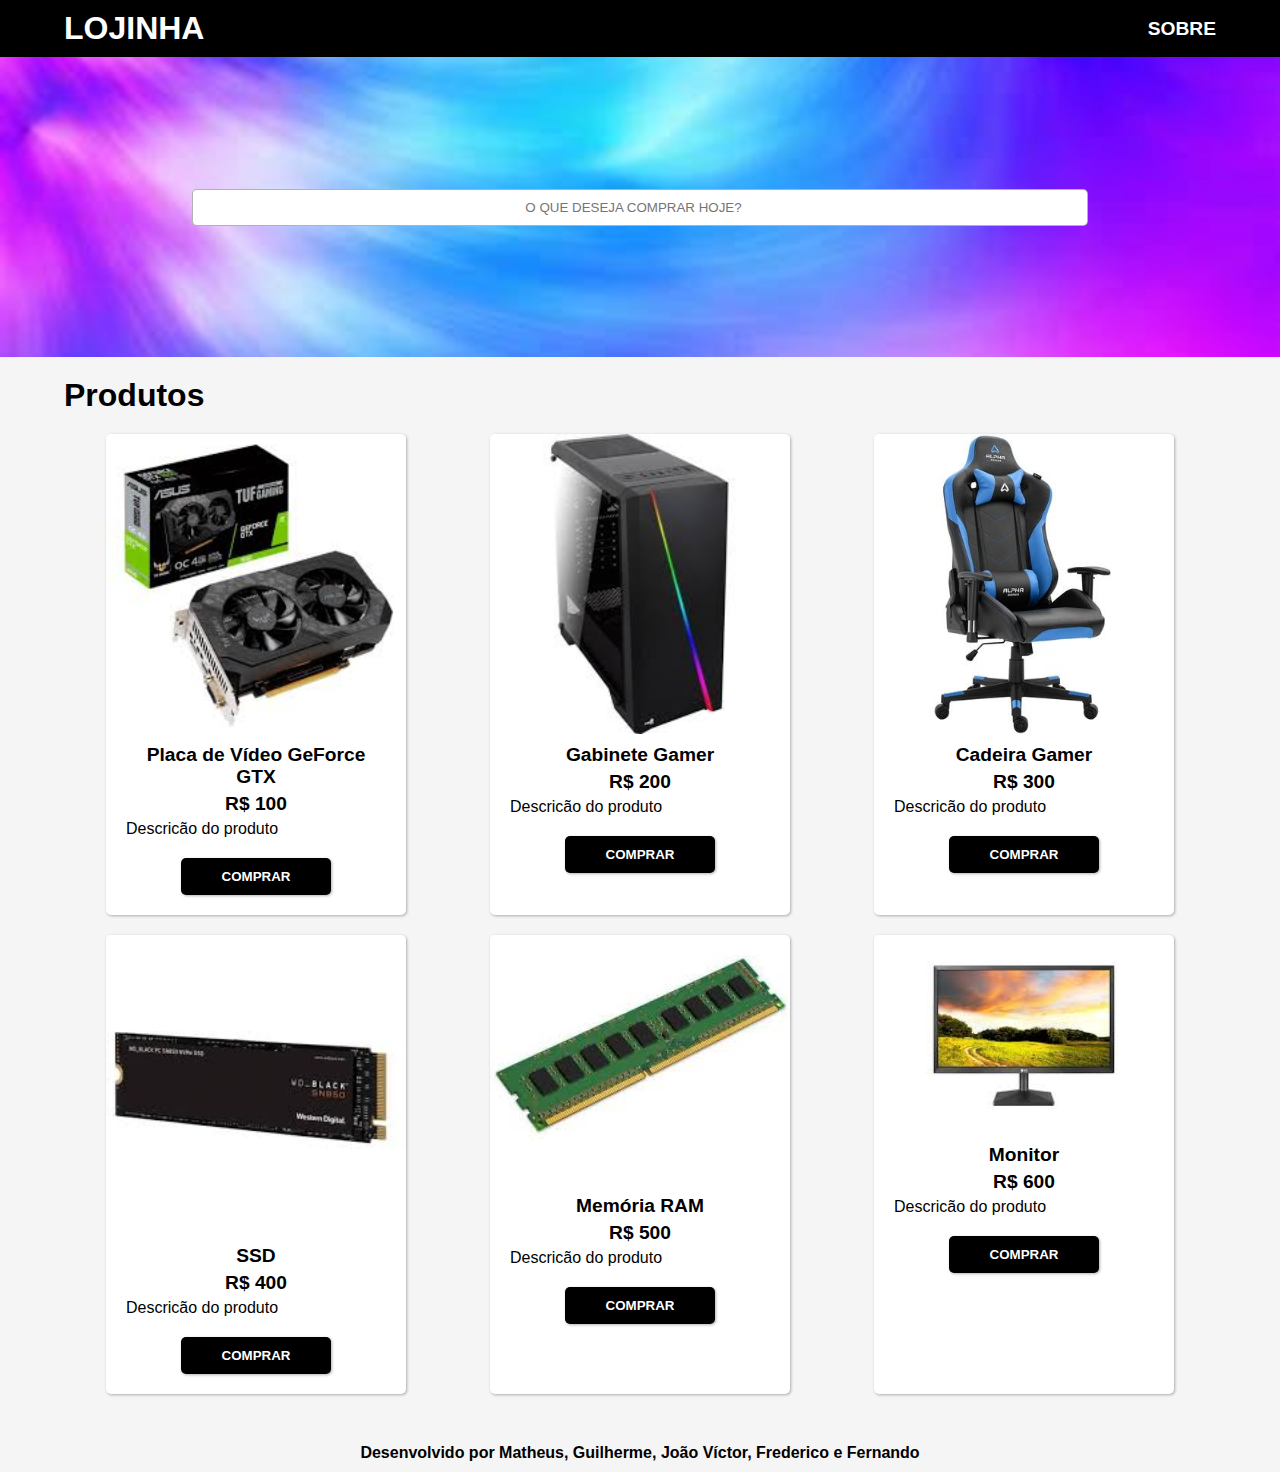
<file: html/index.html>
<!DOCTYPE html>
<html lang="pt-br">
<head>
    <meta charset="UTF-8">
    <meta name="viewport" content="width=device-width, initial-scale=1.0">
    <title>Home</title>
	<link rel="stylesheet" href="../css/index.css">
</head>
<body>
	<header>
		<nav>
			<div class="container">
				<a href="#" class="logo">
					<h1>LOJINHA</h1>
				</a>
				<div class="menu">
					<ul>
						<li>
							<a href="#">SOBRE</a>
						</li>
					</ul>
				</div>
			</div>
		</nav>
		
		<section class="hero">
			<div class="container">
				<form action="#" id="formSearch">
					<input type="search" placeholder="O QUE DESEJA COMPRAR HOJE?" name="inputSearch" id="inputSearch">
				</form>
			</div>
		</section>
	</header>
	
	<main>
		<div class="container">
			<h3>Produtos</h3>
			<section class="produtos" id="product-div"></section>
		</div>
		<div class="modal hide">
			<form class="modal-form" id="form-product">
				<div class="form-group">
					<label for="title">Produto</label>
					<input type="text" name="title" id="title" class="form-control" placeholder="Produto:" required>
				</div>
				<div class="form-group">
					<label for="quantity">Quantidade</label>
					<input type="number" name="quantity" id="quantity" class="form-control" placeholder="Quantidade:" required min="1">
				</div>
				<div class="form-group">
					<label for="name">Nome</label>
					<input type="text" name="name" id="name" class="form-control" placeholder="Nome:" required>
				</div>
				<div class="form-group">
					<label for="address">Endereço</label>
					<input type="text" name="address" id="address" class="form-control" placeholder="Endereço:" required>
				</div>
				<div class="form-group">
					<label for="payment">Pagamento</label>
					<select name="payment" id="payment" class="form-control" required>
						<option value="dinheiro">Dinheiro</option>
						<option value="cartao">Cartão (Crédito ou Débito)</option>
					</select>
				</div>
				<div class="btn-group">
					<button type="submit" class="btn btn-success">Finalizar Pedido</button>
					<button type="button" class="btn btn-danger" onclick="modalTrigger()">Cancelar Pedido</button>
				</div>
			</form>
		</div>
	</main>
	
	<footer>
	<div class="container">
		<p>Desenvolvido por Matheus, Guilherme, João Víctor, Frederico e Fernando</p>
	</div>
	</footer>

	<script src="../js/produtos.js"></script>
	<script src="../js/app.js"></script>
</body>
</html>
</file>
<file: css/index.css>
* {
	margin: 0;
	padding: 0;
	box-sizing: border-box;
}

html, body {
	font-family: Helvetica, sans-serif;
	font-size: 1rem;
	color: #000;
	background-color: #f5f5f5;
}

header nav {
	background-color: #000;
	padding: 10px 0;
}

header nav .container {
	display: flex;
	align-items: center;
	justify-content: space-between;
}

header nav .logo {
	color: #fff;
	text-decoration: none;
}

header nav .menu ul li a{
	color: #fff;
	text-decoration: none;
	font-weight: bold;
	font-size: 1.2rem;
}

header .hero {
	background-image: url('../img/bg-hero.jpg');
	background-size: cover;
	background-repeat: no-repeat;
	background-position: center;
	height: 300px;
	display: flex;
	justify-content: center;
	align-items: center;
}

header .hero #formSearch {
	display: flex;
	justify-content: center;
	align-items: center;
}

header .hero #formSearch input {
	width: 70vw;
	padding: 10px;
	border-radius: 5px;
	border: 1px solid rgba(0, 0, 0, .3);
	text-align: center;
}

main {
	margin: 20px 0px;
}

main .container h3 {
	font-size: 2rem;
	margin-bottom: 20px;
}

main .container .produtos {
	display: flex;
	flex-direction: column;
}

.produto {
	background-color: #fff;
	margin-bottom: 20px;
	display: flex;
	flex-direction: column;
	border-radius: 5px;
	box-shadow: 1px 1px 3px rgba(0, 0, 0, .3);
	transition: 0.3s ease;
}

.produto:hover {
	background-color: #f5f5f5;
}

.produto img {
	border-radius: 5px 5px 0px 0px;
	margin-bottom: 10px;
}

.produto h4 {
	padding: 0px 20px;
	text-align: center;
	font-size: 1.2rem;
	margin-bottom: 5px;
}

.produto p {
	padding: 0px 20px;
	font-size: 1rem;
}

.produto button {
	width: 50%;
	margin: 20px auto;
	padding: 10px;
	font-weight: bold;
	border-radius: 5px;
	border: 1px solid rgba(0, 0, 0, .3);
	text-transform: uppercase;
	background-color: #000;
	color: #fff;
	cursor: pointer;
	box-shadow: 1px 1px 3px rgba(0, 0, 0, .3);
	transition: 0.3s ease;
}

.produto button:hover {
	background-color: #dedede;
	color: #000;
}

footer {
	padding: 10px 0px;
}

footer .container p {
	text-align: center;
	font-weight: bold;
}

@media (min-width: 600px) {
	main .container .produtos {
		flex-direction: row;
		justify-content: space-around;
		flex-wrap: wrap;
	}
	
	main .container .produtos .produto {
		width: 300px;
	}
}

/* Modal */
.modal {
	position: fixed;
	width: 70%;
	left: 15%;
	top: 18%;
	background: #fff;
	padding: 40px;
	border-radius: 5px;
	box-shadow: 1px 1px 3px rgba(0, 0, 0, .3);
}

/* Form Product */
.form-group {
	width: 100%;
	display: flex;
	flex-direction: column;
	margin-bottom: 15px;
}

.form-control {
	padding: 10px;
	border-radius: 5px;
	border: 1px solid rgba(0, 0, 0, .3);
	background: #fff;
	box-shadow: 1px 1px 3px rgba(0, 0, 0, .3);
}

.btn {
	border: none;
	padding: 10px;
	font-weight: bold;
	font-size: 1rem;
	border-radius: 5px;
	box-shadow: 1px 1px 3px rgba(0, 0, 0, .3);
	cursor: pointer;
}

.btn:hover {
	opacity: 0.85;
}

.btn-success {
	background: green;
	color: #fff;
}

.btn-danger {
	background: red;
	color: #fff;
}

/* Utils */
.hide {
	display: none;
}

/* Container */
.container {
	width: 90vw;
	margin: 0px auto;
}
</file>
